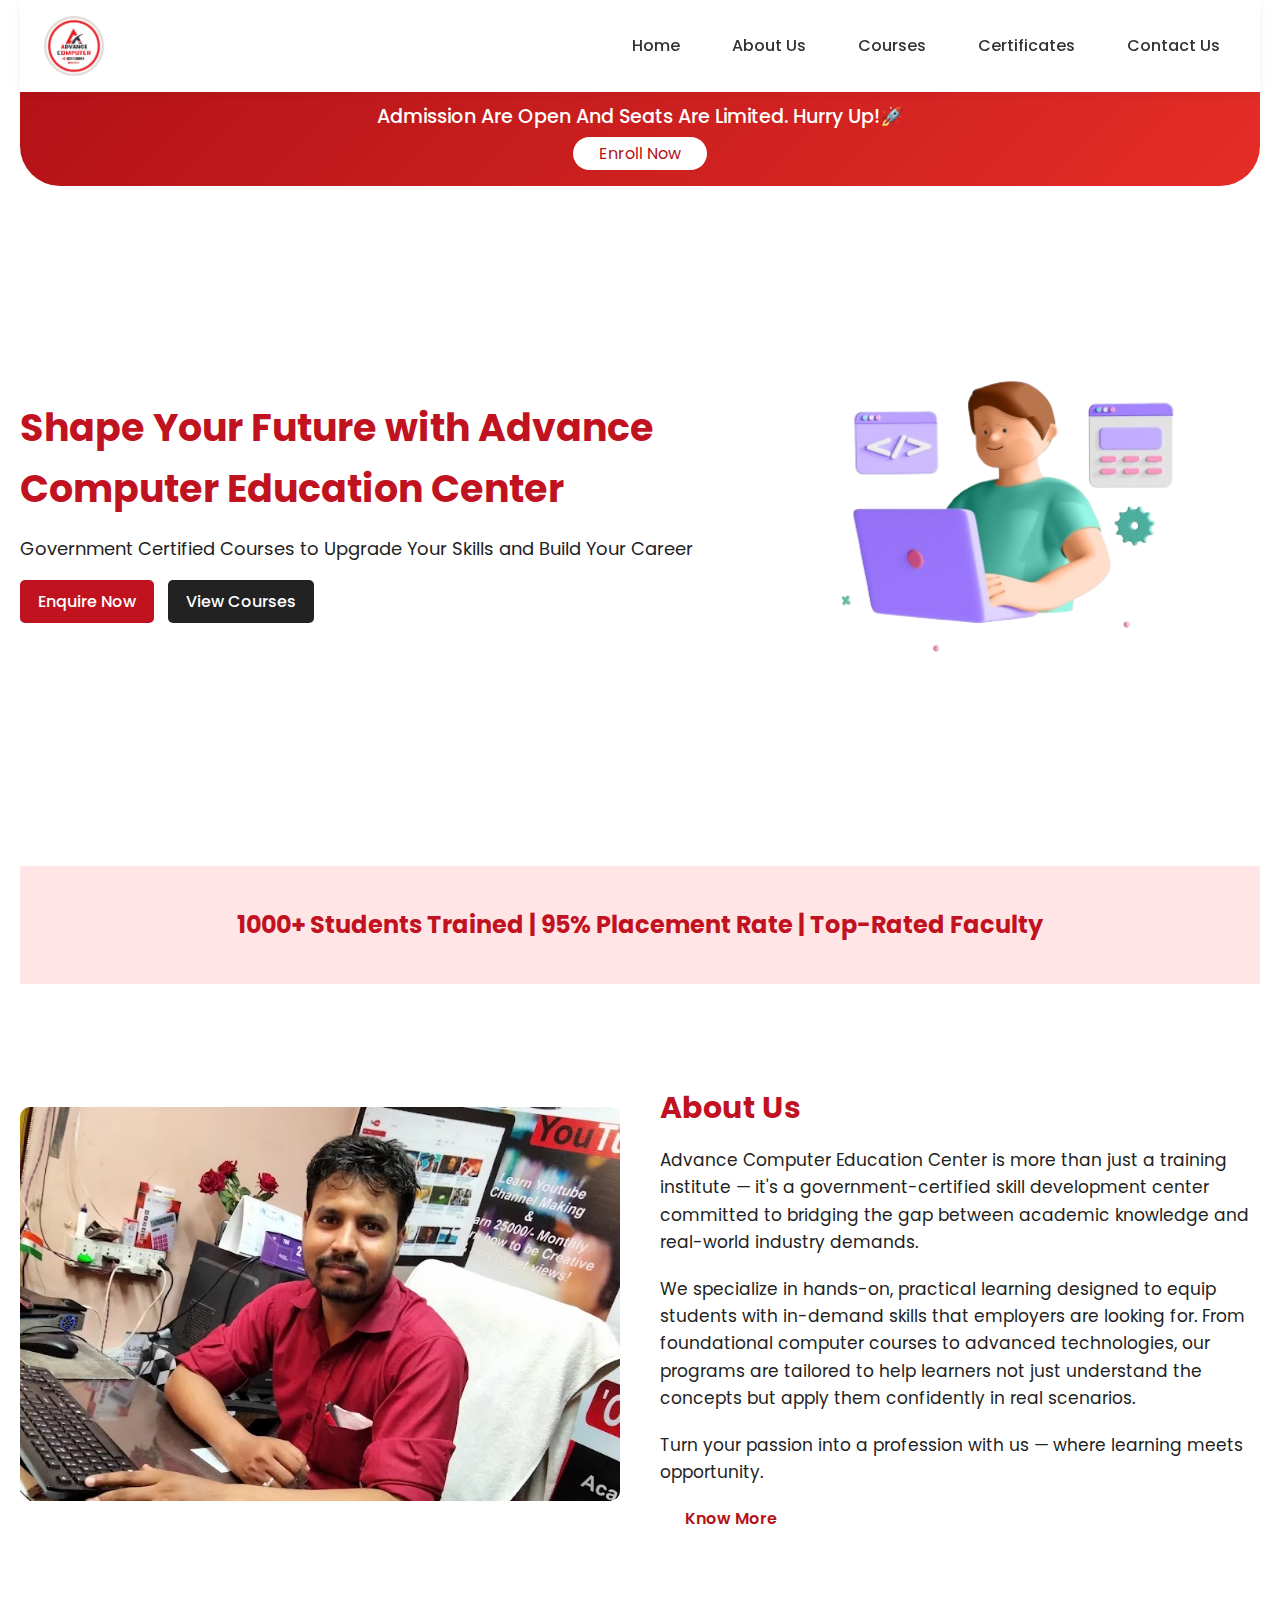
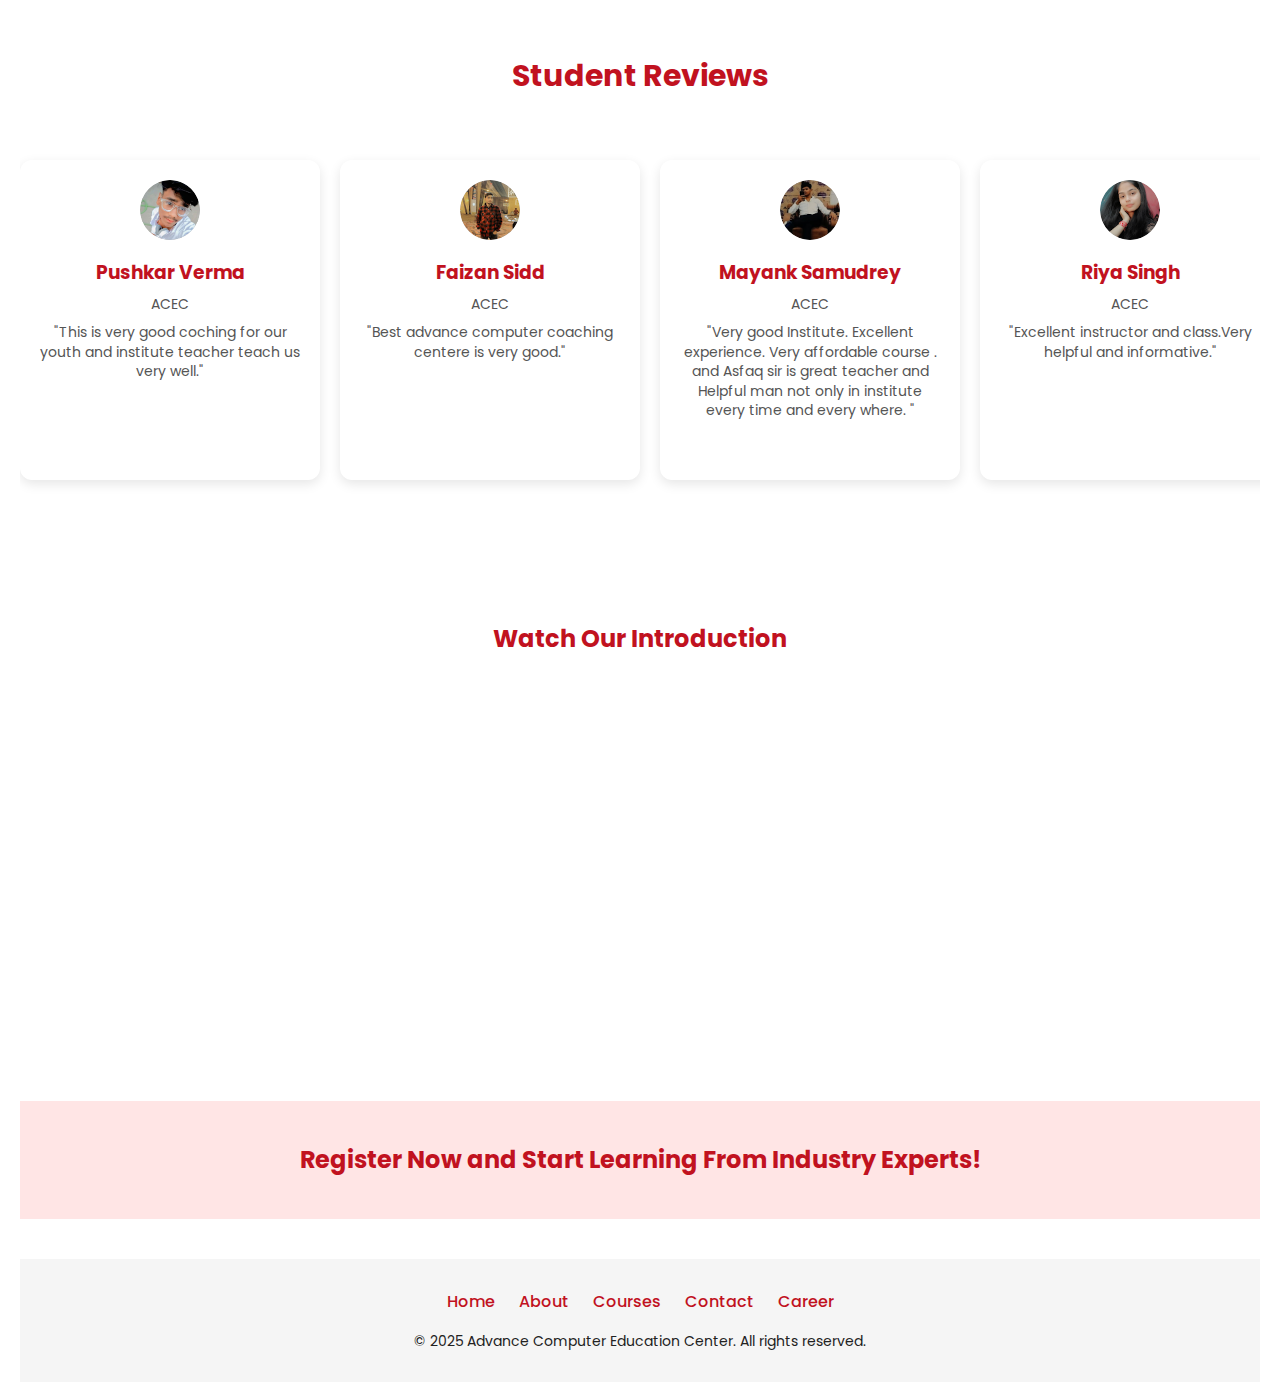
<file: index.html>
<!DOCTYPE html>
<html lang="en">
<head>
  <meta charset="UTF-8" />
  <meta name="viewport" content="width=device-width, initial-scale=1.0"/>
  <title>Advance Computer Education Center</title>
  <link rel="stylesheet" href="./style.css" />
  <link href="https://fonts.googleapis.com/css2?family=Poppins:wght@300;500;600&display=swap" rel="stylesheet" />
</head>
<body>
  <div class="container">
    <!-- Navbar -->
    <nav class="navbar">
      <div class="logo">
  <img src="logo.png" alt="Advance Computer Education Center" class="logo-img" />
</div>

      <div class="hamburger" onclick="toggleMenu()">☰</div>

      <ul class="nav-links">
        <li><a href="index.html">Home</a></li>
        <li><a href="about.html">About Us</a></li>
        <li class="dropdown">
          <a href="#">Courses</a>
          <ul class="dropdown-content">
            <li><a href="mdcam.html">MDCAM</a></li>
            <li><a href="dmgd.html">DMGD</a></li>
            <li><a href="adst.html">ADST</a></li>
            <li><a href="web.html">Web Dev</a></li>
            <li><a href="#">Digital Marketing</a></li>
            <li><a href="#">Stock Market</a></li>
            <li><a href="web.html">Web Dev</a></li>
            <li><a href="#">Digital Marketing</a></li>
            <li><a href="#">Stock Market</a></li>
            
          </ul>
        </li>
        <li><a href="./cert.html">Certificates</a></li>
        <li><a href="./contact.html">Contact Us</a></li>
        
      </ul>
    </nav>
      <!-- Hero Banner -->
    <section class="inh">
     
      <p>Admission Are Open And Seats Are Limited. Hurry Up!🚀</p>
      <a href="contact.html" class="btnd enroll-btnd">Enroll Now</a>
    </section>


    <!-- Hero Section -->
    <header class="hero">
      <div class="hero-content">
        <div class="text">
          <h1>Shape Your Future with Advance Computer Education Center</h1>
          <p>Government Certified Courses to Upgrade Your Skills and Build Your Career</p>
          <div class="hero-buttons">
            <a href="contact.html" class="btn">Enquire Now</a>
            <a href="web.html" class="btn secondary">View Courses</a>
          </div>
        </div>
        <div class="image">
          <img src="hero.png" alt="Education Banner" />
        </div>
      </div>
    </header>

    <!-- Banner -->
    <section class="banner">
      <h2>1000+ Students Trained | 95% Placement Rate | Top-Rated Faculty</h2>
    </section>

    <!-- About Section -->
    <section class="about" id="about">
      <div class="about-img">
        <img src="ab.jpg" alt="About Us" />
      </div>
      <div class="about-text">
        <h2>About Us</h2>
        <p>Advance Computer Education Center is more than just a training institute — it's a government-certified skill development center committed to bridging the gap between academic knowledge and real-world industry demands.</p>
        <p>We specialize in hands-on, practical learning designed to equip students with in-demand skills that employers are looking for. From foundational computer courses to advanced technologies, our programs are tailored to help learners not just understand the concepts but apply them confidently in real scenarios.</p>
<!--         <p>Led by experienced industry professionals, our training goes beyond textbooks, focusing on live projects, soft skills, and career readiness. Whether you're aiming to land your first job or launch your own tech journey, we guide you every step of the way.</p> -->
        <p>Turn your passion into a profession with us — where learning meets opportunity.</p>
        <a href="#contact" class="btn">Know More</a>
      </div>
    </section>

    <!-- Reviews Section -->
    <section class="reviews" id="reviews">
      <h2>Student Reviews</h2>
      <div class="review-cards scroll-x">
        <div class="card">
          <img src="r1.png" alt="Student 1"  loading="lazy" />
          <h3>Pushkar Verma</h3>
          <p>ACEC</p>
          <p>"This is very good coching for our youth and institute teacher teach us very well."</p>
        </div>
        <div class="card">
          <img src="r2.png" alt="Student 2"  loading="lazy" />
          <h3>Faizan Sidd</h3>
          <p>ACEC</p>
          <p>"Best advance computer coaching centere is very good."</p>
        </div>
        <div class="card">
          <img src="r3.png" alt="Student 3" />
          <h3>Mayank Samudrey</h3>
          <p>ACEC</p>
          <p>"Very good Institute. Excellent experience. Very affordable course .
and Asfaq sir is great teacher and Helpful man not only in institute every time and every where. "</p>
        </div>
        <div class="card">
          <img src="r4.png" alt="Student 1"  loading="lazy" />
          <h3>Riya Singh</h3>
          <p>ACEC</p>
          <p>"Excellent instructor and class.Very helpful and informative."</p>
        </div>
        <div class="card">
          <img src="r5.png" alt="Student 2"  loading="lazy" />
          <h3>Sufiya Khanam</h3>
          <p>ACEC</p>
          <p>"Advance computer institute is good for stundent who want's to learn computer course basic to advance ,digital marketing, c+c+c,o.level e.t.c and there
staff is good and attentive."</p>
        </div>
        <div class="card">
          <img src="r6.png" alt="Student 3"  loading="lazy" />
          <h3>Devendra Yadav</h3>
          <p>ACEC</p>
          <p>"This is one of the best computer coaching comparing to all other coachings in my area. Thank u asfaq sir for giving your computer knowledge to me....👍"</p>
        </div>
      </div>
    </section>
    

    <!-- YouTube Section -->
    <section class="youtube">
      <h2>Watch Our Introduction</h2>
      <iframe width="100%" height="315" src="https://www.youtube.com/embed/y0a4mqB1j7w" frameborder="0" allowfullscreen></iframe>
    </section>

    <!-- Banner -->
    <section class="banner">
      <h2>Register Now and Start Learning From Industry Experts!</h2>
    </section>

    <!-- Footer -->
    <footer>
      <div class="footer-links">
        <a href="index.html">Home</a>
        <a href="about.html">About</a>
        <a href="web.html">Courses</a>
        <a href="contact.html">Contact</a>
        <a href="#">Career</a>
      </div>
      <p>&copy; 2025 Advance Computer Education Center. All rights reserved.</p>
    </footer>
  </div>
  <script>
  function toggleMenu() {
    const nav = document.querySelector('.nav-links');
    nav.classList.toggle('nav-active');
  }

  // document.getElementById('certificateForm').addEventListener('submit', function(e) {
  //     e.preventDefault();
  //     const name = document.getElementById('studentName').value;
  //     const father = document.getElementById('fatherName').value;
  //     const course = document.getElementById('course').value;

  //     const canvas = document.getElementById('certificateCanvas');
  //     const ctx = canvas.getContext('2d');

  //     ctx.fillStyle = '#fff';
  //     ctx.fillRect(0, 0, canvas.width, canvas.height);
  //     ctx.strokeStyle = '#000';
  //     ctx.strokeRect(0, 0, canvas.width, canvas.height);

  //     ctx.font = '28px Poppins';
  //     ctx.fillStyle = 'rgb(193, 18, 31)';
  //     ctx.textAlign = 'center';
  //     ctx.fillText('Advance Computer Education Center', canvas.width / 2, 80);

  //     ctx.font = '24px Poppins';
  //     ctx.fillStyle = '#000';
  //     ctx.fillText('Certificate of Completion', canvas.width / 2, 140);

  //     ctx.font = '18px Poppins';
  //     ctx.fillText(`This is to certify that`, canvas.width / 2, 200);
  //     ctx.fillText(`${name}`, canvas.width / 2, 240);
  //     ctx.fillText(`S/O ${father}`, canvas.width / 2, 280);
  //     ctx.fillText(`has successfully completed the ${course} course.`, canvas.width / 2, 320);

  //     ctx.font = '14px Poppins';
  //     ctx.fillText('Date: ' + new Date().toLocaleDateString(), 150, 380);
  //     ctx.fillText('Authorized Signatory', canvas.width - 150, 380);

  //     canvas.style.display = 'block';
  //     const downloadLink = document.getElementById('downloadLink');
  //     downloadLink.href = canvas.toDataURL();
  //     downloadLink.style.display = 'inline-block';
  //     downloadLink.innerText = 'Download Certificate';
  //   });
</script>

</body>
</html>
</file>
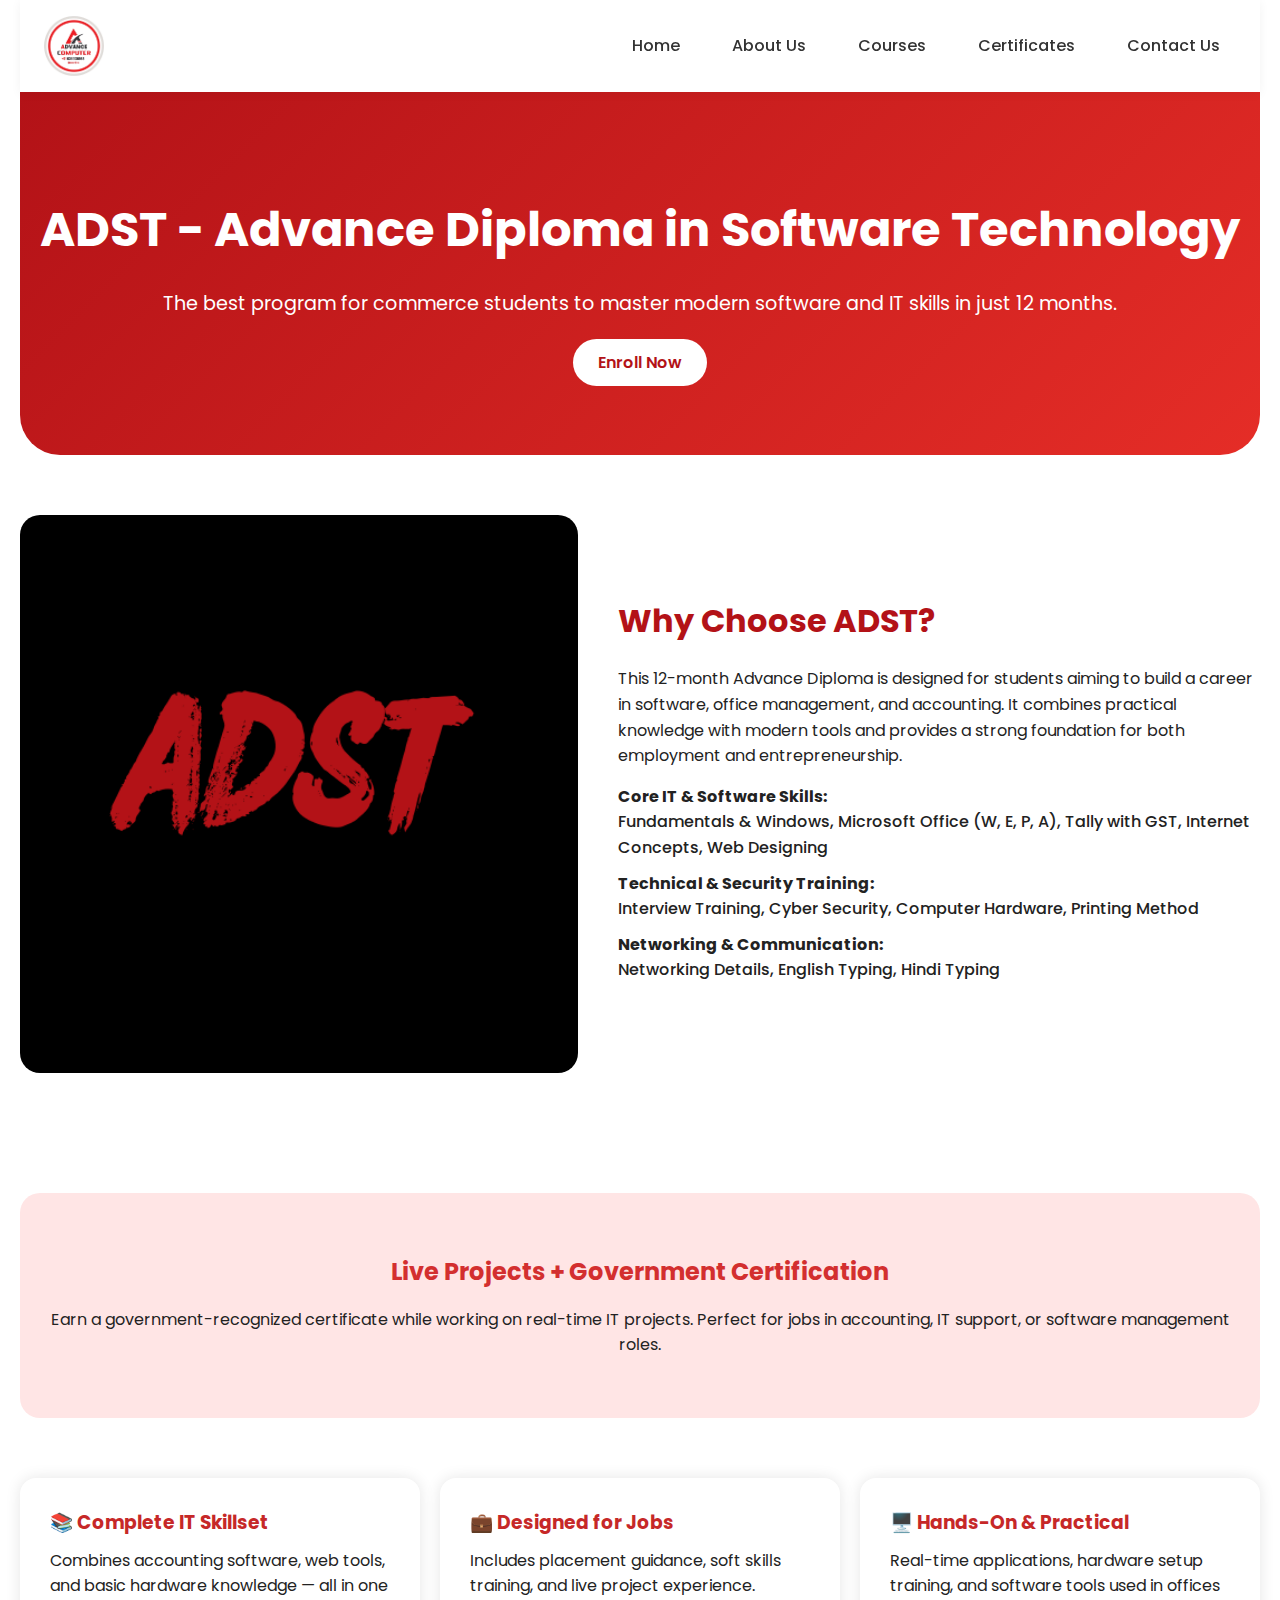
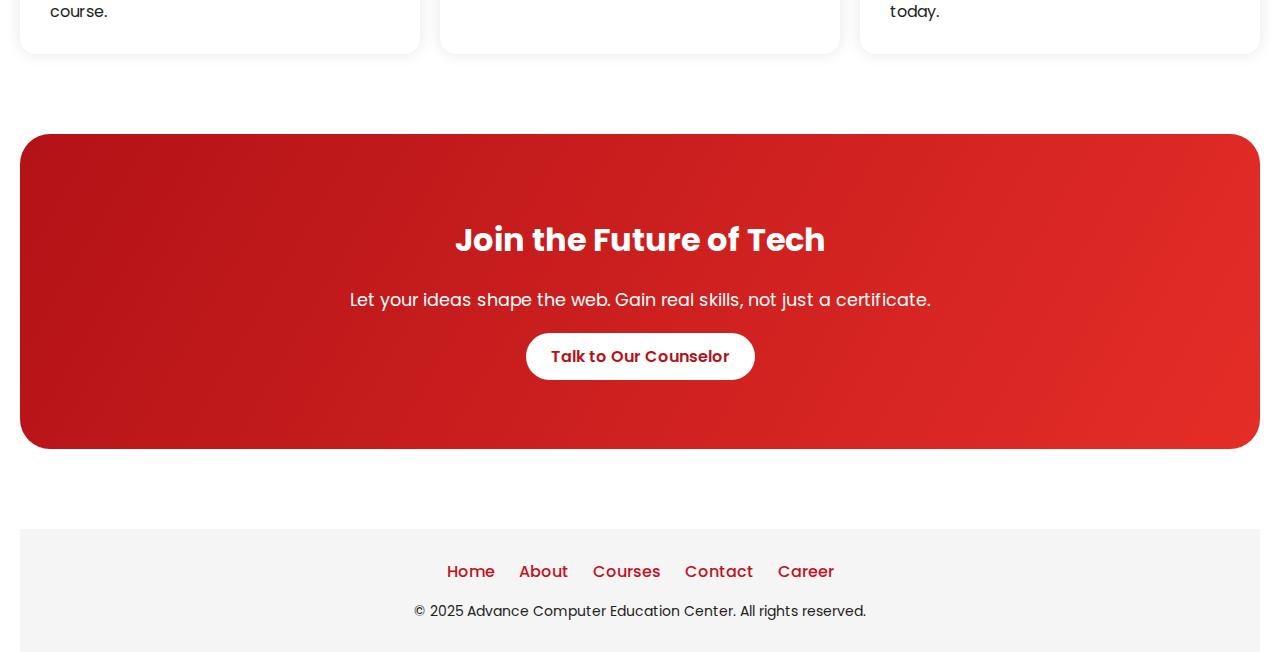
<file: adst.html>
<!DOCTYPE html>
<html lang="en">

<head>
  <meta charset="UTF-8" />
  <meta name="viewport" content="width=device-width, initial-scale=1.0" />
  <title>Web Development Course | Advance Computer Education Center</title>
  <link rel="stylesheet" href="style.css" />
  <link href="https://fonts.googleapis.com/css2?family=Poppins:wght@300;500;600&display=swap" rel="stylesheet" />
</head>

<body>
  <div class="container">
   <!-- Navbar -->
    <nav class="navbar">
      <div class="logo">
  <img src="logo.png" alt="Advance Computer Education Center" class="logo-img" />
</div>

      <div class="hamburger" onclick="toggleMenu()">☰</div>

      <ul class="nav-links">
        <li><a href="index.html">Home</a></li>
        <li><a href="about.html">About Us</a></li>
        <li class="dropdown">
          <a href="#">Courses</a>
          <ul class="dropdown-content">
            <li><a href="web.html">Web Dev</a></li>
            <li><a href="#">Digital Marketing</a></li>
            <li><a href="#">Stock Market</a></li>
          </ul>
        </li>
        <li><a href="./cert.html">Certificates</a></li>
        <li><a href="./contact.html">Contact Us</a></li>
        
      </ul>
    </nav>

<!-- Hero Banner -->
<section class="course-hero">
  <h1>ADST - Advance Diploma in Software Technology</h1>
  <p>The best program for commerce students to master modern software and IT skills in just 12 months.</p>
  <a href="#enroll" class="btn enroll-btn">Enroll Now</a>
</section>

<!-- Course Overview -->
<section class="course-details">
  <div class="course-intro">
    <img src="adst.png" alt="ADST Course Image" />
    <div>
      <h2>Why Choose ADST?</h2>
      <p>This 12-month Advance Diploma is designed for students aiming to build a career in software, office management, and accounting. It combines practical knowledge with modern tools and provides a strong foundation for both employment and entrepreneurship.</p>
      <ul>
        <li>
          <strong>Core IT & Software Skills:</strong><br>
          Fundamentals & Windows, Microsoft Office (W, E, P, A), Tally with GST, Internet Concepts, Web Designing
        </li>
        <li>
          <strong>Technical & Security Training:</strong><br>
          Interview Training, Cyber Security, Computer Hardware, Printing Method
        </li>
        <li>
          <strong>Networking & Communication:</strong><br>
          Networking Details, English Typing, Hindi Typing
        </li>
      </ul>
    </div>
  </div>
</section>

<!-- Highlight Section -->
<section class="highlight">
  <h2>Live Projects + Government Certification</h2>
  <p>Earn a government-recognized certificate while working on real-time IT projects. Perfect for jobs in accounting, IT support, or software management roles.</p>
</section>

<!-- Features -->
<section class="features">
  <div class="feature">
    <h3>📚 Complete IT Skillset</h3>
    <p>Combines accounting software, web tools, and basic hardware knowledge — all in one course.</p>
  </div>
  <div class="feature">
    <h3>💼 Designed for Jobs</h3>
    <p>Includes placement guidance, soft skills training, and live project experience.</p>
  </div>
  <div class="feature">
    <h3>🖥️ Hands-On & Practical</h3>
    <p>Real-time applications, hardware setup training, and software tools used in offices today.</p>
  </div>
</section>




    <!-- Call To Action -->
    <section class="cta" id="enroll">
      <h2>Join the Future of Tech</h2>
      <p>Let your ideas shape the web. Gain real skills, not just a certificate.</p>
      <a href="#contact" class="btn cta-btn">Talk to Our Counselor</a>
    </section>

    <!-- Footer (already styled separately) -->
    <footer>
      <div class="footer-links">
        <a href="#">Home</a>
        <a href="#about">About</a>
        <a href="#courses">Courses</a>
        <a href="#contact">Contact</a>
        <a href="#">Career</a>
      </div>
      <p>&copy; 2025 Advance Computer Education Center. All rights reserved.</p>
    </footer>
  </div>

  <script>
    function toggleMenu() {
      const nav = document.querySelector('.nav-links');
      nav.classList.toggle('nav-active');
    }
  </script>
</body>

</html>
</file>
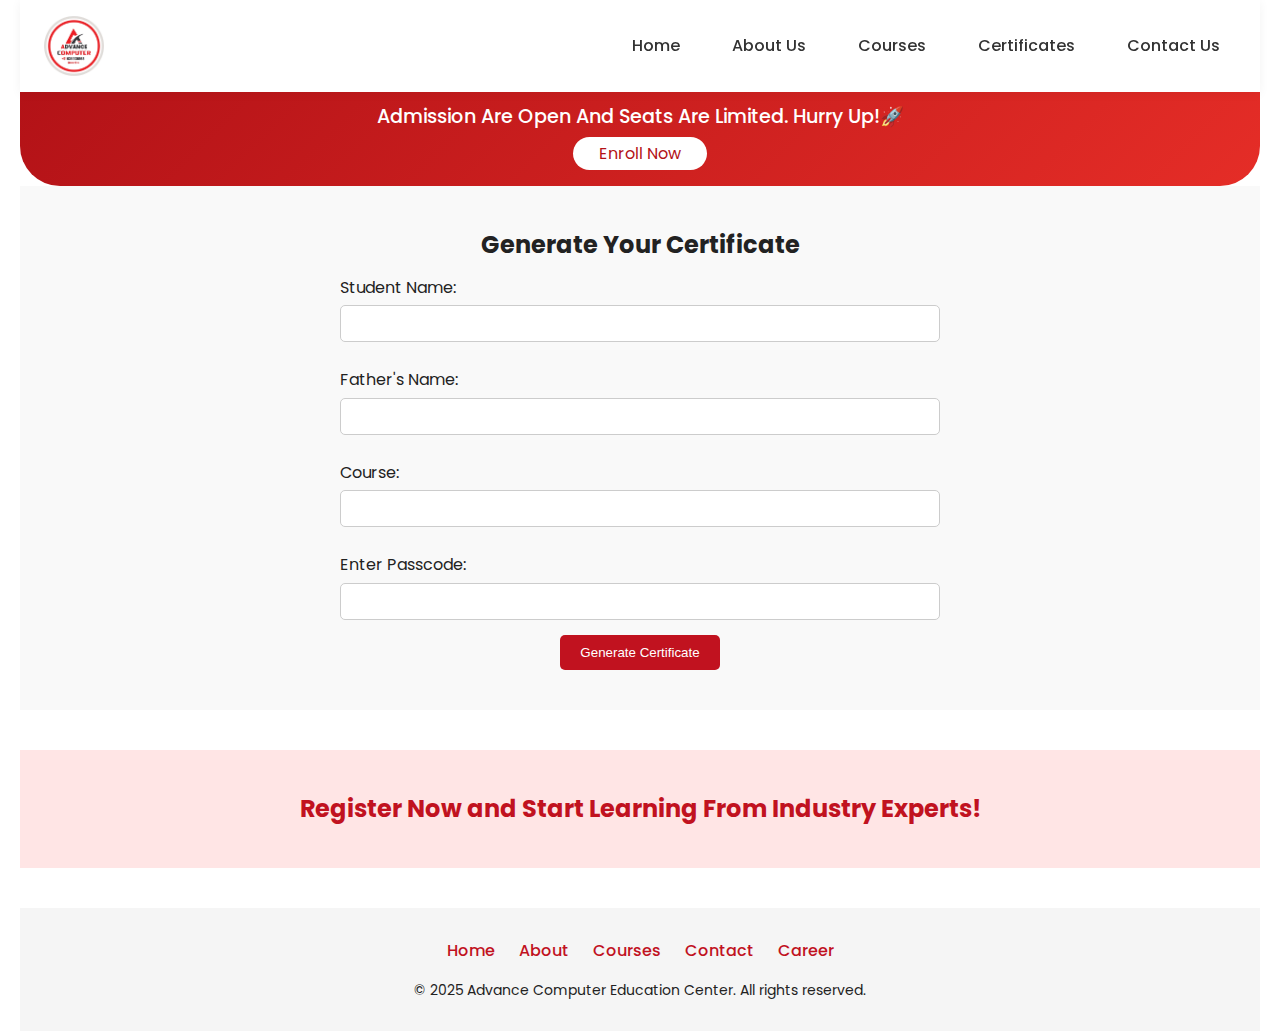
<file: cert.html>
<!DOCTYPE html>
<html lang="en">

<head>
    <meta charset="UTF-8" />
    <meta name="viewport" content="width=device-width, initial-scale=1.0" />
    <title>Advance Computer Education Center</title>
    <link rel="stylesheet" href="./style.css" />
    <link href="https://fonts.googleapis.com/css2?family=Poppins:wght@300;500;600&display=swap" rel="stylesheet" />
</head>

<body>
    <div class="container">
       <!-- Navbar -->
    <nav class="navbar">
      <div class="logo">
  <img src="logo.png" alt="Advance Computer Education Center" class="logo-img" />
</div>

      <div class="hamburger" onclick="toggleMenu()">☰</div>

      <ul class="nav-links">
        <li><a href="index.html">Home</a></li>
        <li><a href="about.html">About Us</a></li>
        <li class="dropdown">
          <a href="#">Courses</a>
          <ul class="dropdown-content">
            <li><a href="mdcam.html">MDCAM</a></li>
            <li><a href="dmgd.html">DMGD</a></li>
            <li><a href="adst.html">ADST</a></li>
            <li><a href="tally.html">Tally Prime</a></li>
            <li><a href="web.html">Web Designing</a></li>
            <li><a href="gd.html">DTP(Graphic Designing)</a></li>
           
            
          </ul>
        </li>
        <li><a href="./cert.html">Certificates</a></li>
        <li><a href="./contact.html">Contact Us</a></li>
        
      </ul>
    </nav>
          <!-- Hero Banner -->
    <section class="inh">
     
      <p>Admission Are Open And Seats Are Limited. Hurry Up!🚀</p>
      <a href="#enroll" class="btnd enroll-btnd">Enroll Now</a>
    </section>


        <!-- Certificate Generator Section -->
        <section class="certificate-section">
            <h2>Generate Your Certificate</h2>
            <div class="certificate-container">
                <form id="certificateForm">
                    <label for="studentName">Student Name:</label>
                    <input type="text" id="studentName" name="studentName" required>

                    <label for="fatherName">Father's Name:</label>
                    <input type="text" id="fatherName" name="fatherName" required>

                    <label for="course">Course:</label>
                    <input type="text" id="course" name="course" required>
                    <label for="passcode">Enter Passcode:</label>
                    <input type="password" id="passcode" name="passcode" required>


                    <button type="submit">Generate Certificate</button>
                    
                </form>
                <canvas id="certificateCanvas" width="800" height="600" style="display: none;"></canvas>
                <a id="downloadLink" download="Certificate.png" style="display: none; margin-top:5px;">Download Certificate</a>
<!--                 <button id="printButton" class="secondary-btn" style="display: none; margin-top:5px;">Print Certificate</button> -->
            </div>
        </section>

        <!-- Banner -->
        <section class="banner">
            <h2>Register Now and Start Learning From Industry Experts!</h2>
        </section>

        <!-- Footer -->
        <footer>
             <div class="footer-links">
        <a href="index.html">Home</a>
        <a href="about.html">About</a>
        <a href="mdcam.html">Courses</a>
        <a href="contact.html">Contact</a>
        <a href="#">Career</a>
      </div>
            <p>&copy; 2025 Advance Computer Education Center. All rights reserved.</p>
        </footer>
    </div>
    <script src="passcode.js"></script>

    <script>
        function toggleMenu() {
            const nav = document.querySelector('.nav-links');
            nav.classList.toggle('nav-active');
        }
       

// // Print handler
// document.getElementById('printButton').addEventListener('click', function () {
//   const dataUrl = document.getElementById('certificateCanvas').toDataURL();
//   const printWindow = window.open('', '_blank');
//   printWindow.document.write(`<img src="${dataUrl}" style="width:100%">`);
//   printWindow.document.close();
//   printWindow.focus();
//   printWindow.print();
// });

      document.getElementById('certificateForm').addEventListener('submit', function (e) {
  e.preventDefault();

  const name = document.getElementById('studentName').value;
  const father = document.getElementById('fatherName').value;
  const course = document.getElementById('course').value;
    const passcode = document.getElementById('passcode').value;

  // // ✅ Set your secure passcode here


  if (passcode !== VALID_PASSCODE) {
    alert('Invalid passcode. Please contact the institute for assistance.');
    return;
  }


  const canvas = document.getElementById('certificateCanvas');
  const ctx = canvas.getContext('2d');
         

  ctx.clearRect(0, 0, canvas.width, canvas.height);

  const bg = new Image();
  const logo = new Image();
  const signature = new Image();
  const mesc = new Image();

  bg.src = 'bg.png';
  logo.src = 'logo.png';
  signature.src = 'signature.png';
  mesc.src = 'msme.png';

  Promise.all([
    new Promise(res => bg.onload = res),
    new Promise(res => logo.onload = res),
    new Promise(res => signature.onload = res),
    new Promise(res => mesc.onload = res)
  ]).then(() => {
    // Draw background
    ctx.drawImage(bg, 0, 0, canvas.width, canvas.height);

    // Logo (centered and larger)
    const logoWidth = 108; // 80 * 1.35
    const logoHeight = 108;
    const logoX = (canvas.width - logoWidth) / 2;
    
    ctx.drawImage(logo, logoX, 100, logoWidth, logoHeight);

    // Institute Name (centered below logo)
    ctx.font = '28px Poppins';
    ctx.fillStyle = 'rgb(193, 18, 31)';
    ctx.textAlign = 'center';
    ctx.fillText('Advance Computer Education Center', canvas.width / 2, 240);

    // Certificate Title
    ctx.font = '24px Poppins';
    ctx.fillStyle = '#000';
    ctx.fillText('Certificate of Completion', canvas.width / 2, 280);

    // Body Text
    ctx.font = '18px Poppins';
    ctx.fillText(`This is to certify that`, canvas.width / 2, 310);
    ctx.fillText(`${name}`, canvas.width / 2, 335);
    ctx.fillText(`S/O ${father}`, canvas.width / 2, 360);
    ctx.fillText(`has successfully completed the ${course} course.`, canvas.width / 2, 385);

    // Signature
    const signatureX = canvas.width - 230;
    const signatureY = 410;
    ctx.drawImage(signature, signatureX, signatureY, 120, 60);

    // Authorized Text
    ctx.font = '14px Poppins';
    ctx.fillText('Authorized Signatory', signatureX + 60, signatureY + 70);

    // Issued Date (left-aligned, same Y as signature text)
    ctx.textAlign = 'left';
    ctx.fillText('Issued Date: ' + new Date().toLocaleDateString(), 80, signatureY + 70);

    // MSME logo at bottom center, 40px above bottom
    const mescWidth = 100;
    const mescHeight = 60;
    const mescX = (canvas.width - mescWidth) / 2;
    const mescY = canvas.height - 120 - mescHeight;
    ctx.drawImage(mesc, mescX, mescY, mescWidth, mescHeight);
      
// MSME Registration Number (centered below logo)
ctx.font = '14px Poppins';
ctx.fillStyle = '#000';
ctx.textAlign = 'center';
ctx.fillText('MSME Reg. No: UDYAM-UP-00-0123456', canvas.width / 2, mescY + mescHeight + 20);

    // Show canvas and link
    canvas.style.display = 'block';
    const downloadLink = document.getElementById('downloadLink');
    downloadLink.href = canvas.toDataURL();
    downloadLink.style.display = 'inline-block';
    downloadLink.innerText = 'Download Certificate';
  });
});


    </script>

</body>

</html>
</file>
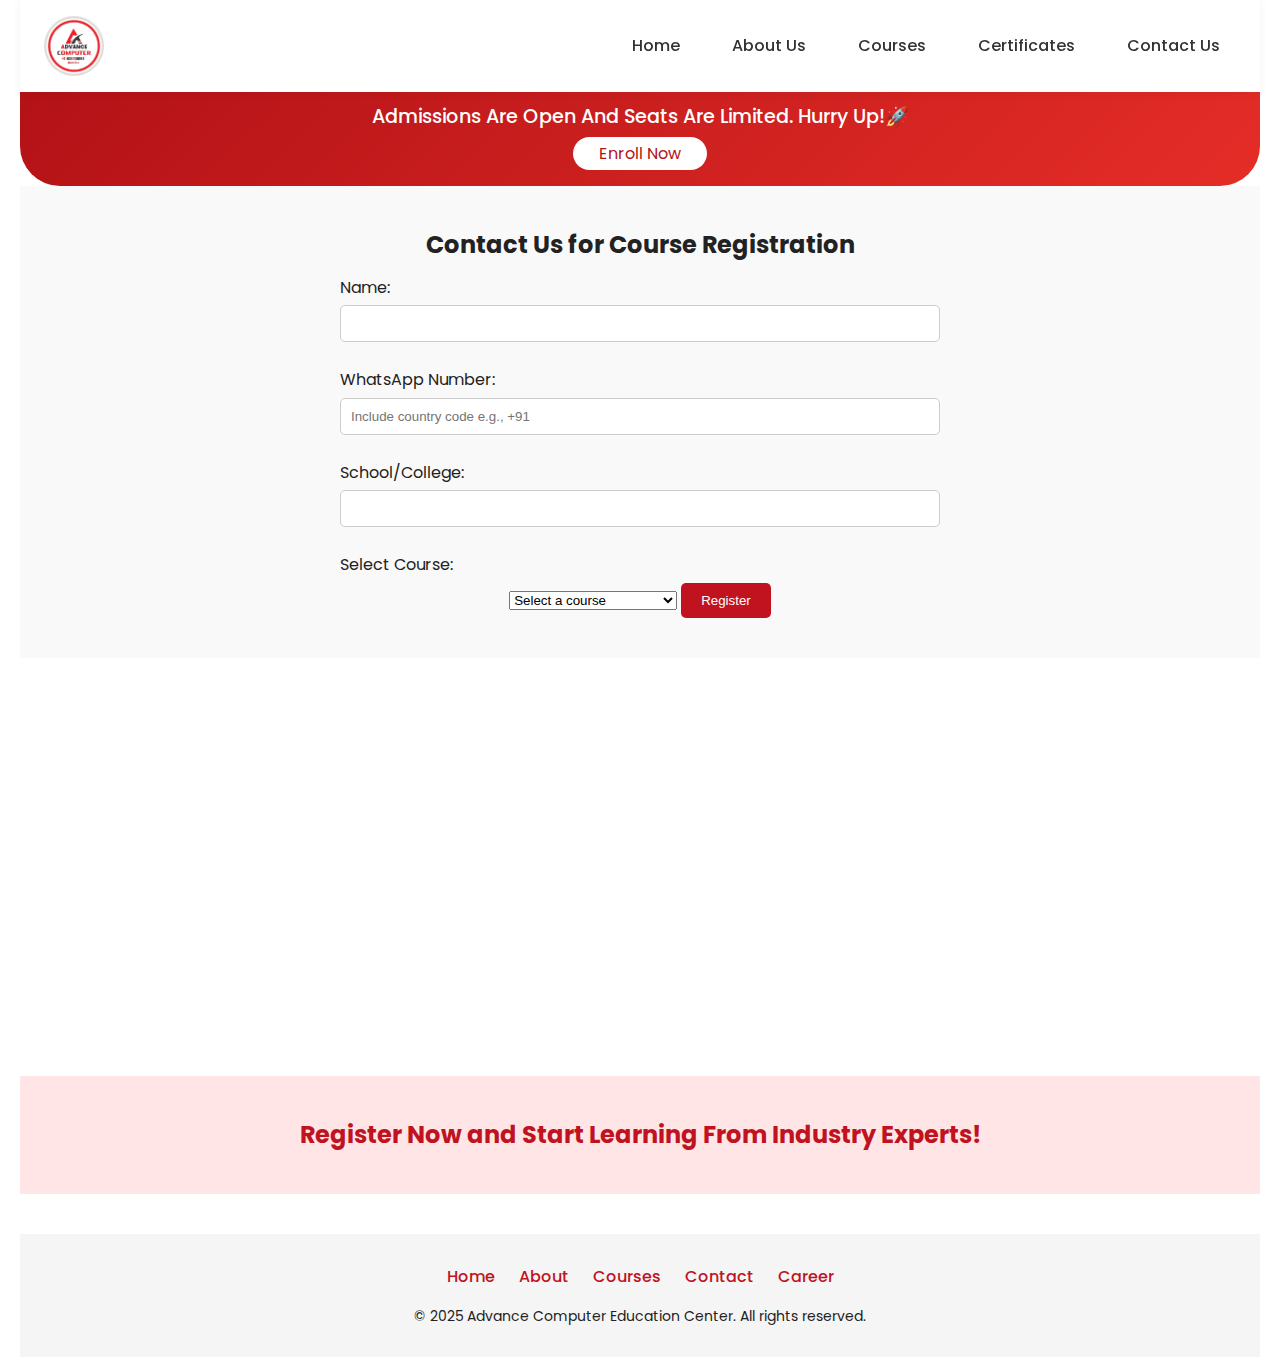
<file: contact.html>
<!DOCTYPE html>
<html lang="en">

<head>
  <meta charset="UTF-8" />
  <meta name="viewport" content="width=device-width, initial-scale=1.0" />
  <title>Advance Computer Education Center</title>
  <link rel="stylesheet" href="./style.css" />
  <link href="https://fonts.googleapis.com/css2?family=Poppins:wght@300;500;600&display=swap" rel="stylesheet" />
</head>

<body>
  <div class="container">
    <!-- Navbar -->
    <nav class="navbar">
      <div class="logo">
  <img src="logo.png" alt="Advance Computer Education Center" class="logo-img" />
</div>

      <div class="hamburger" onclick="toggleMenu()">☰</div>

      <ul class="nav-links">
        <li><a href="index.html">Home</a></li>
        <li><a href="about.html">About Us</a></li>
        <li class="dropdown">
          <a href="#">Courses</a>
          <ul class="dropdown-content">
            <li><a href="mdcam.html">MDCAM</a></li>
            <li><a href="dmgd.html">DMGD</a></li>
            <li><a href="adst.html">ADST</a></li>
            <li><a href="tally.html">Tally Prime</a></li>
            <li><a href="web.html">Web Designing</a></li>
            <li><a href="gd.html">DTP(Graphic Designing)</a></li>
           
            
          </ul>
        </li>
        <li><a href="./cert.html">Certificates</a></li>
        <li><a href="./contact.html">Contact Us</a></li>
        
      </ul>
    </nav>

    <!-- Hero Banner -->
    <section class="inh">
      <p>Admissions Are Open And Seats Are Limited. Hurry Up!🚀</p>
      <a href="#contact" class="btnd enroll-btnd">Enroll Now</a>
    </section>

  <!-- Contact Form Section -->
<section class="certificate-section" id="contact">
  <h2>Contact Us for Course Registration</h2>
  <div class="certificate-container">
    <form id="whatsappForm">
      <label for="name">Name:</label>
      <input type="text" id="name" required />

      <label for="whatsapp">WhatsApp Number:</label>
      <input type="tel" id="whatsapp" required placeholder="Include country code e.g., +91" />

      <label for="school">School/College:</label>
      <input type="text" id="school" required />

      <label for="course">Select Course:</label>
      <select id="course" required>
        <option value="" disabled selected>Select a course</option>
        <option value="MDCAM">MDCAM</option>
        <option value="DMGD">DMGD</option>
        <option value="ADST">ADST</option>
        <option value="Graphic Design">Graphic Design</option>
        <option value="Tally Prime">Tally Prime</option>
        <option value="Web Designing">Web Designing</option>
        <option value="DTP(Graphic Designing)">DTP(Graphic Designing)</option>
      </select>

      <button type="submit">Register</button>
    </form>
  </div>
</section>
     <!-- Google Map -->
<div style="margin-top: 20px;">
  <iframe
    src="https://www.google.com/maps/embed?pb=!1m18!1m12!1m3!1d223.23995676959822!2d80.3335523211825!3d26.460908225594945!2m3!1f0!2f0!3f0!3m2!1i1024!2i768!4f13.1!3m3!1m2!1s0x399c479f661d8fbb%3A0x7900e836d9d1e75d!2sADVANCE%20COMPUTER%20EDUCATION%20CENTRE!5e0!3m2!1sen!2sin!4v1754645863946!5m2!1sen!2sin"
    width="100%"
    height="350"
    style="border:0; border-radius: 8px;"
    allowfullscreen=""
    loading="lazy"
    referrerpolicy="no-referrer-when-downgrade">
  </iframe>
</div>


    <!-- Banner -->
    <section class="banner">
      <h2>Register Now and Start Learning From Industry Experts!</h2>
    </section>

    <!-- Footer -->
    <footer>
       <div class="footer-links">
        <a href="index.html">Home</a>
        <a href="about.html">About</a>
        <a href="mdcam.html">Courses</a>
        <a href="contact.html">Contact</a>
        <a href="#">Career</a>
      </div>
      <p>&copy; 2025 Advance Computer Education Center. All rights reserved.</p>
    </footer>
  </div>

  <script>
            function toggleMenu() {
            const nav = document.querySelector('.nav-links');
            nav.classList.toggle('nav-active');
        }
    document.getElementById("whatsappForm").addEventListener("submit", function (e) {
      e.preventDefault();
      const name = document.getElementById("name").value;
      const whatsapp = document.getElementById("whatsapp").value;
      const school = document.getElementById("school").value;
      const course = document.getElementById("course").value;

      const message = `Hello, I am interested in joining a course.\n\nName: ${name}\nWhatsApp: ${whatsapp}\nSchool/College: ${school}\nCourse: ${course}`;

      const phoneNumber = "916386336988"; // Replace with your WhatsApp business number
      const encodedMessage = encodeURIComponent(message);
      window.open(`https://wa.me/${phoneNumber}?text=${encodedMessage}`, "_blank");
    });
  </script>
</body>

</html>
</file>
<file: style.css>
/* Reset and Base */
* {
  margin: 0;
  padding: 0;
  box-sizing: border-box;
}
body {
  font-family: 'Poppins', sans-serif;
  background: #fff;
  color: #222;
  line-height: 1.6;
}
a {
  text-decoration: none;
  color: inherit;
}
ul{
    list-style: none;
}

/* Container */
.container {
  max-width: 1450px;
  margin: 0 auto;
  padding: 0 20px;
}

/* Navbar */
.navbar {
  background: #fff;
  box-shadow: 0 2px 10px rgba(0,0,0,0.05);
  padding: 16px 24px;

  position: sticky;
  top: 0;
  z-index: 999;
  display: flex;
}
/* Logo Container */
.logo {
  display: flex;
  align-items: center;
  height: 60px;
}

/* Logo Image */
.logo img {
  height: 100%;
  max-height: 60px;
  width: auto;
  object-fit: contain;
}
.nav-links {
  display: flex;
  gap: 20px;
  list-style: none;
  margin-left: auto;
  align-items:center ;
}
.nav-links li {
  position: relative;
}
.nav-links a {
  font-weight: 500;
  padding: 10px 16px;
  font-size: 16px;
  color: #333;
  border-bottom: 2px solid transparent;
  transition: all 0.3s ease;
}
.nav-links a:hover {
  background: transparent;
  color: #c1121f;
  border-bottom: 2px solid #c1121f;
}
.nav-links a:focus,
.nav-links a.active {
  color: #c1121f;
  border-bottom: 2px solid #c1121f;
}
/* Dropdown */
.dropdown-content {
  display: none;
  position: absolute;
  top: 35px;
  left: 0;
  width: 220px;
  background: white;
  box-shadow: 0 4px 6px rgba(0,0,0,0.1);
  padding: 10px 0;
  border-radius: 6px;
  z-index: 1000;
}
.dropdown-content li {
  padding: 8px 20px;
}

.dropdown:hover .dropdown-content {
  display: block;
}

/* Hero Section */
.hero {
  display: flex;
  align-items: center;
  justify-content: space-between;
  padding: 60px 0;
  flex-wrap: wrap;
}
.hero-content {
  display: flex;
  flex-wrap: wrap;
  align-items: center;
  gap: 40px;
}
.hero .text {
  flex: 1;
  min-width: 280px;
}
.hero .text h1 {
  font-size: 38px;
  color: #c1121f;
  margin-bottom: 15px;
}
.hero .text p {
  font-size: 18px;
  margin-bottom: 25px;
}
.hero-buttons .btn {
  background: #c1121f;
  color: white;
  padding: 10px 18px;
  margin-right: 10px;
  border-radius: 5px;
  font-weight: 500;
  transition: background 0.3s ease;
}
.hero-buttons .btn:hover {
  background: #9e0c17;
}
.btn.secondary {
  background: #222;
}
.btn.secondary:hover {
  background: #000;
}
.hero .image {
  flex: 1;
  max-width:40vw;
}
.hero img {
  width: 100%;
  border-radius: 10px;
  animation: float 4s ease-in-out infinite;
}
@keyframes float {
  0% { transform: translateY(0); }
  50% { transform: translateY(-8px); }
  100% { transform: translateY(0); }
}

/* Banner */
.banner {
  background: #ffe5e5;
  padding: 40px 20px;
  text-align: center;
  margin: 40px 0;
}
.banner h2 {
  color: #c1121f;
  font-size: 24px;
}

/* About Section */
.about {
  display: flex;
  align-items: center;
  gap: 40px;
  flex-wrap: wrap;
  padding: 60px 0;
}
.about-img {
  flex: 1;
  min-width: 300px;
}
.about-img img {
  width: 100%;
  border-radius: 10px;
}
.about-text {
  flex: 1;
  min-width: 280px;
}
.about-text h2 {
  font-size: 30px;
  color: #c1121f;
  margin-bottom: 15px;
}
.about-text p {
  font-size: 17px;
  margin-bottom: 20px;
}

/* Reviews Section */
.reviews {
  padding: 60px 0;
}
.reviews h2 {
  text-align: center;
  font-size: 30px;
  color: #c1121f;
  margin-bottom: 40px;
}
.review-cards {
  display: flex;
  gap: 20px;
  overflow-x: auto;
  scroll-snap-type: x mandatory;
  padding: 20px 0;
}

.card {
  background: #fff0f0;
  border-radius: 10px;
  padding: 20px;
  width: 300px;
  box-shadow: 0 4px 10px rgba(0,0,0,0.1);
  text-align: center;
}
.card img {
  width: 80px;
  height: 80px;
  border-radius: 50%;
  object-fit: cover;
  margin-bottom: 10px;
}
.card h3 {
  color: #c1121f;
}
.card p {
  font-size: 14px;
  margin: 8px 0;
}

/* YouTube Section */
.youtube {
  padding: 60px 0;
  text-align: center;
}
.youtube h2 {
  color: #c1121f;
  margin-bottom: 20px;
}
.youtube iframe {
  border-radius: 8px;
}

/* Footer */
footer {
  background: #f5f5f5;
  padding: 30px 0;
  text-align: center;
}
.footer-links {
  margin-bottom: 15px;
}
.footer-links a {
  margin: 0 10px;
  color: #c1121f;
  font-weight: 500;
}
footer p {
  font-size: 14px;
}
 /* Scrollable Reviews Section */
.scroll-x {
  display: flex;
  overflow-x: auto;
  gap: 20px;
  padding: 20px 0;
  scroll-snap-type: x mandatory;
  -webkit-overflow-scrolling: touch;
}

.scroll-x::-webkit-scrollbar {
  height: 8px;
}

.scroll-x::-webkit-scrollbar-thumb {
  background: #c1121f;
  border-radius: 10px;
}

.review-cards .card {
  flex: 0 0 300px;
  scroll-snap-align: start;
  background: #fff;
  border-radius: 12px;
  box-shadow: 0 4px 12px rgba(0, 0, 0, 0.1);
  padding: 20px;
  min-height: 320px;
  transition: transform 0.3s ease;
}

.review-cards .card:hover {
  transform: translateY(-5px);
}

.review-cards .card img {
  width: 60px;
  height: 60px;
  border-radius: 50%;
  margin-bottom: 10px;
  object-fit: cover;
}

.review-cards .card h3 {
  margin: 0;
  color: #c1121f;
}

.review-cards .card p {
  font-size: 14px;
  line-height: 1.4;
  color: #555;
}

/* Responsive */
@media (max-width: 768px) {
  .hero-content {
    flex-direction: column;
    text-align: center;
  }
  .about {
    flex-direction: column;
  }
  .nav-links {
    flex-direction: column;
    background: #fff;
    position: absolute;
    top: 70px;
    left: -999px;
    transition: all 0.3s ease;
  }
  .hero .image {
  
  max-width:100%;
}
  .hero .text {
    animation: slideFadeIn 1.5s ease-out forwards;
    opacity: 0;
  }

  @keyframes slideFadeIn {
    0% {
      transform: translateY(30px);
      opacity: 0;
    }
    100% {
      transform: translateY(0);
      opacity: 1;
    }
  }
}

.hamburger {
  display: none;
  font-size: 28px;
  cursor: pointer;
  

  transition: background 0.3s;
  margin-left: auto;
}
.hamburger:hover {
  color: #c1121f;
}

/* Mobile nav */
@media (max-width: 768px) {
  .hamburger {
    display: block;
  }

  .nav-links {
    position: absolute;
    top: 70px;
    left: 0;
    
    width: 100%;
    flex-direction: column;
    background: #fff;
    box-shadow: 0 4px 8px rgba(0,0,0,0.1);
    display: none;
    padding: 10px 0;
    z-index: 999;
  }

  .nav-links.nav-active {
    display: flex;
  }

  .nav-links li {
    width: 100%;
    text-align: center;
    margin: 10px 0;
  }

  .dropdown-content {
    position: static;
    box-shadow: none;
    background: transparent;
  }
    .nav-links li a {
    padding: 12px 0;
    border-bottom: 1px solid #eee;
  }

  .dropdown-content {
    margin-left: 0;
    padding-left: 0;
  }
    .hero {
    background: linear-gradient(135deg, #fff0f0, #ffffff);
  
  }
}
@media (max-width: 768px) {
  .hero-content {
    flex-direction: column;
    text-align: center;
    animation: fadeSlideUp 1.5s ease-in-out forwards;
  }

  .hero .text {
    animation: fadeSlide 1s ease-in-out forwards;
    opacity: 0;
  }

  .hero .text h1 {
    font-size: 28px;
    margin-bottom: 16px;
    color: #c1121f;
  }

  .hero .text p {
    font-size: 16px;
    color: #555;
    margin-bottom: 24px;
  }

  .hero-buttons {
    flex-direction: column;
    gap: 10px;
    align-items: center;
  }

  .hero-buttons .btn {
    width: 80%;
    padding: 10px 20px;
    font-size: 16px;
  }

  .hero .image {
    margin-top: 30px;
    animation: fadeSlideUp 1.5s ease-in-out forwards;
    opacity: 0;
  }

  .hero .image img {
    max-width: 100%;
    border-radius: 12px;
    box-shadow: 0 8px 20px rgba(0, 0, 0, 0.1);
  }

  @keyframes fadeSlide {
    0% {
      transform: translateY(20px);
      opacity: 0;
    }
    100% {
      transform: translateY(0);
      opacity: 1;
    }
  }

  @keyframes fadeSlideUp {
    0% {
      transform: translateY(40px);
      opacity: 0;
    }
    100% {
      transform: translateY(0);
      opacity: 1;
    }
  }
}

.certificate-section {
  background: #f9f9f9;
  padding: 40px 20px;
  text-align: center;
}
.certificate-container {
  max-width: 600px;
  margin: auto;
}
form label {
  display: block;
  margin: 10px 0 5px;
  text-align: left;
}
form input {
  width: 100%;
  padding: 10px;
  margin-bottom: 15px;
  border-radius: 5px;
  border: 1px solid #ccc;
}
form button {
  padding: 10px 20px;
  background-color: #c1121f;
  color: white;
  border: none;
  border-radius: 5px;
  cursor: pointer;
}
form button:hover {
  background-color: #a20f1a;

}

.canvas-wrapper {
  width: 100%;
  overflow-x: auto;
  text-align: center;
  margin-top: 20px;
}

#certificateCanvas {
  margin-top: 20px;
  width: 100%;
  max-width: 800px;
  height: auto;
  border: 1px solid #ccc;
  border-radius: 8px;
  box-shadow: 0 2px 8px rgba(0,0,0,0.1);
}

/* Hero Section */
.course-hero {
    background: linear-gradient(135deg, #b31217, #e52d27);
    /* updated to reddish gradient */
    color: #fff;
    text-align: center;
    padding: 100px 20px 80px;
    border-radius: 0 0 40px 40px;
}

.course-hero h1 {
    font-size: 3rem;
    margin-bottom: 20px;
}

.course-hero p {
    font-size: 1.2rem;
    margin-bottom: 30px;
}

.btn {
    padding: 12px 25px;
    background-color: #fff;
    color: #b31217;
    border: none;
    border-radius: 30px;
    font-weight: 600;
    text-decoration: none;
    transition: 0.3s;
}

.btn:hover {
    background-color: #ffd6ec;
}

/* Course Details */
.course-details {
    padding: 60px 0;
}

.course-intro {
    display: flex;
    flex-wrap: wrap;
    align-items: center;
    gap: 40px;
}

.course-intro img {
    max-width: 100%;
    border-radius: 20px;
    width: 45%;
}

.course-intro div {
    flex: 1;
}

.course-intro h2 {
    font-size: 2rem;
    margin-bottom: 20px;
    color: #b31217;
}

.course-intro ul {
    list-style: none;
    margin-top: 15px;
}

.course-intro li {
    margin-bottom: 10px;
    font-weight: 500;
}

/* Highlight */
.highlight {
    background: #ffe5e5;
    text-align: center;
    padding: 60px 20px;
    border-radius: 20px;
    margin: 60px 0;
}

.highlight h2 {
    color: #d32f2f;
    margin-bottom: 15px;
}

/* Features */
.features {
    display: flex;
    flex-wrap: wrap;
    justify-content: space-between;
    gap: 20px;
    margin: 60px 0;
}

.feature {
    flex: 1;
    min-width: 250px;
    background: #fff;
    padding: 30px;
    border-radius: 16px;
    box-shadow: 0 0 15px rgba(0, 0, 0, 0.1);
    transition: transform 0.3s ease;
}

.feature:hover {
    transform: translateY(-5px);
}

.feature h3 {
    color: #c62828;
    margin-bottom: 10px;
}

/* CTA Section */
.cta {
    background: linear-gradient(120deg, #b31217, #e52d27);
    /* updated gradient */
    color: #fff;
    text-align: center;
    padding: 80px 20px;
    border-radius: 30px;
    margin: 80px 0;
}

.cta h2 {
    font-size: 2rem;
    margin-bottom: 20px;
}

.cta p {
    font-size: 1.1rem;
    margin-bottom: 30px;
}

.cta-btn {
    background-color: #fff;
    color: #b31217;
}
/* Bottom Info */
.inh {
    background: linear-gradient(135deg, #b31217, #e52d27);
    /* same theme */
    color: #fff;
    text-align: center;
    padding: 10px 20px 20px;
    border-radius: 0 0 40px 40px;
}

.inh p {
    font-size: 1.2rem;
    margin-bottom: 8px;
    font-weight: 500;
}

.btnd {
    padding: 5px 26px;
    background-color: #fff;
    color: #b31217;
    border: none;
    border-radius: 30px;
    font-weight: 400;
    text-decoration: none;
    transition: 0.3s;
    margin-top: 4px;
}

.btnd:hover {
    background-color: #ffd6ec;
}

/* Responsive */
@media (max-width: 768px) {
    .course-hero {

        padding: 30px 20px 35px;
        border-radius: 0 0 40px 40px;
    }

    .course-hero h1 {
        font-size: 1.6rem;
        margin-bottom: 10px;
    }

    .course-hero p {
        font-size: .9rem;
    }

    .course-intro {
        flex-direction: column;
    }

    .features {
        flex-direction: column;
    }

    .course-hero h1 {
        font-size: 2.2rem;
    }
    .inh p {
    font-size: .8rem;
    margin-bottom: 6px;
    font-weight: 400;
}

.btnd {
    padding: 4px 20px;
    background-color: #fff;
    color: #b31217;
    border: none;
    border-radius: 30px;
    font-weight: 300;
    text-decoration: none;
    transition: 0.3s;
    margin-top: 4px;
}

   
}
</file>
